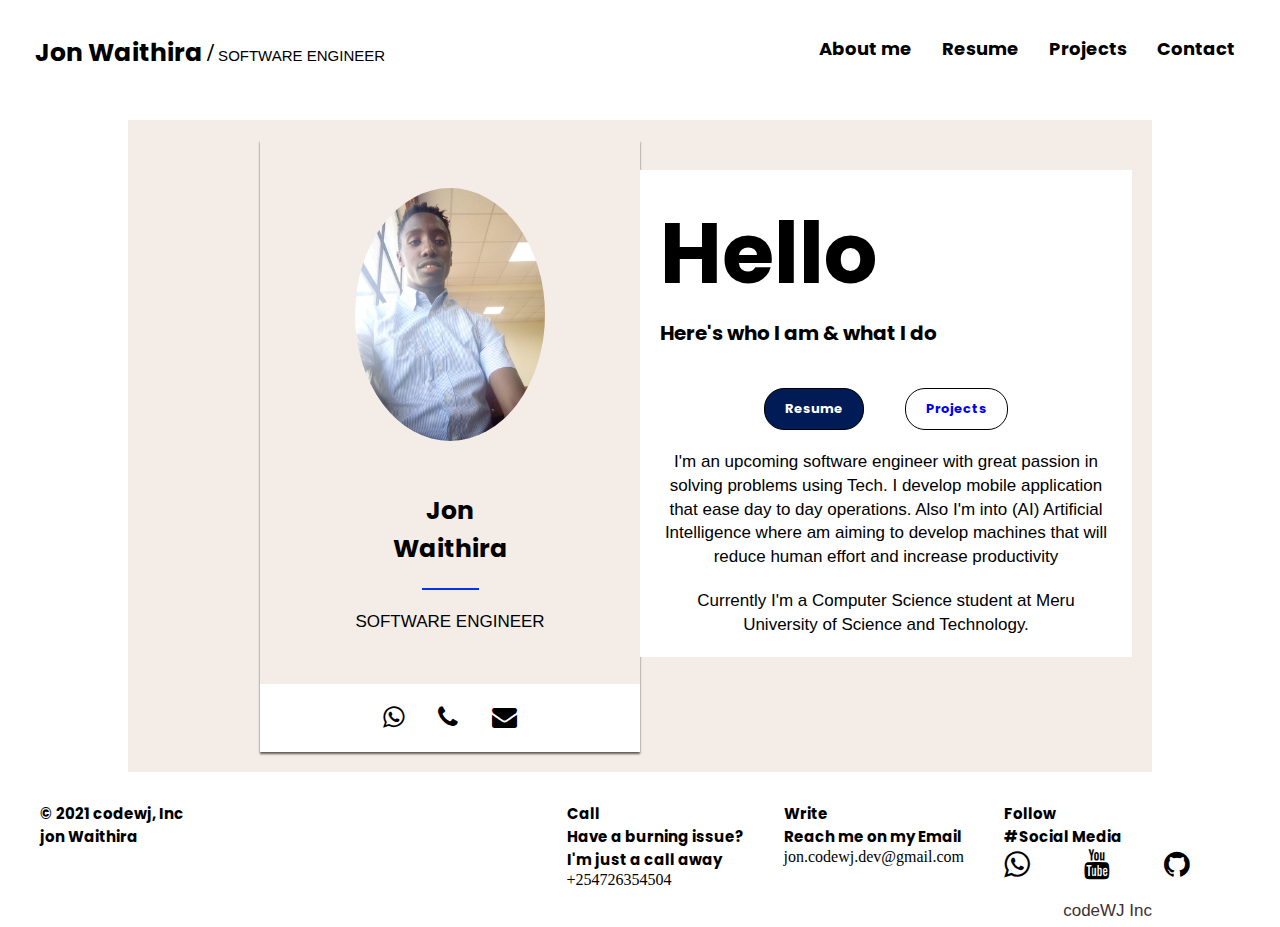
<file: index.html>
<!DOCTYPE html>
<html lang="en">

<head>
    <meta charset="UTF-8">
    <meta http-equiv="X-UA-Compatible" content="IE=edge">
    <meta name="viewport" content="width=device-width, initial-scale=1.0">
    <title>jon Waithira | Developer codeWJ </title>
    <base href="">
    <link rel="stylesheet" href="https://cdnjs.cloudflare.com/ajax/libs/font-awesome/4.7.0/css/font-awesome.min.css">
    <link rel="stylesheet" href="./myCss/style.css">
<link rel="shortcut icon" 
href="./media/dev.png" 
type="image/x-icon">   
</head>

<body>


    <nav>
        <div class="logop"><span class="logo">Jon&nbsp;Waithira</span> <span
                style="font-size: 25px; font-weight: 800;">/</span><span class="logoo">&nbsp;software&nbsp;engineer
            </span></div>
        <div class="openMenu">
            <div class="menu-1"></div>
            <div class="menu-2"></div>
            <div class="menu-3"></div>
        </div>
        <ul class="mainMenu">
            <li><a href="#">About me</a></li>
            <li><a href="">Resume</a></li>
            <li><a href="">Projects</a></li>
            <li><a href="">Contact</a></li>
            <div class="closeMenu"><i class="fa fa-times"></i></div>
        <span class="icon">
                    <a href="https://wa.link/w1kegl"><i class="fa fa-whatsapp"></i></a>
                    <a href="tel:+254726354504"><i class="fa fa-phone"></i></a>
                    <a href="mailto:jon.codewj.dev@gmail.com"><i class="fa fa-envelope"></i></a>
        </span>
        </ul>
    </nav>
<div class="hero">
    <div class="col-12 main">
<div class="col-6">
            <div class="box">
                <div class="inner-box">
                    <div class="img">
                        <img src="./media/profilepic.jpg" alt="">
                    </div>
                    <div class="desc">
                        <h1>Jon<br>Waithira</h1>
                        <p>software&nbsp;engineer</p>
                    </div>
                    <div class="iconz">
                        <span class="iconme">
                            <a href="https://wa.link/w1kegl"><i class="fa fa-whatsapp"></i></a>
                            <a href="tel:+254726354504"><i class="fa fa-phone"></i></a>
                            <a href="mailto:jon.codewj.dev@gmail.com"><i class="fa fa-envelope"></i></a>
                        </span>
                    </div>
                </div>
            </div>
</div>
   


<div class="col-6">
    <div class="boxme">
<div class="inner">
    <h1>Hello</h1>
<p class="pr">Here's who I am & what I do

</p>   
<div id="btn"  class="btn">
        <a href="#" class="r button">Resume</a>

 
        <a href="#" class="p1 button">Projects</a>

</div>
<div class="description">
            <div class="description1">
                <p>I'm an upcoming software engineer with great passion in solving problems using Tech. I develop mobile application that
                ease day to day operations. Also I'm into (AI) Artificial Intelligence where am aiming to develop machines that will
                reduce human effort and increase productivity</p>
            </div>

            
            <div class="description2">
                <p>Currently I'm a Computer Science student at Meru University of Science and Technology.
</p>
            </div>
</div>
</div>
    </div>
</div>
</div>

</div>
<footer class="footer">
    <div class="footer-1">
  <p>© 2021 codewj, Inc </p>
  <p>jon Waithira</p>
    </div>

<div class="footer-right">
        <div class="footer-social">
        

                    <span>
                        <p>Call</p>
                        <p>Have a burning issue?<br> I'm just a call away</p>
                        <a href="tel:+254726354504">+254726354504</a>
                    </span>
        </div>
        <div class="footer-social">
        
            <span>
                <p>Write</p>
                <p>Reach me on my Email</p>
                <a href="mailto:jon.codewj.dev@gmail.com">jon.codewj.dev@gmail.com</a>
            </span>
        
        </div>
        <div class="footer-social">
            <span>
                <p>Follow</p>
                <p>#Social Media </p>
                <a href="https://wa.link/w1kegl"  class="ico" ><i class="fa fa-whatsapp"></i></a>
                <a href="tel:+254726354504" class="ico"><i class="fa fa-youtube"></i></a>
                <a href="https://github.com/gachathajon" class="ico"><i class="fa fa-github"></i></a>
            </span>
        
        </div>
</div>

</footer>
<div class="footer-bottom">
    <p class="inc">codeWJ Inc</p>
</div>
    <script src="./myJs/main.js">
    </script>
</body>
</html>
</file>
<file: myCss/style.css>
@import url('https://fonts.googleapis.com/css2?family=Poppins:wght@600&display=swap');

*{
    box-sizing: border-box;
    margin: 0;
    padding: 0;
}

nav{
    display: flex;
    padding: 20px 0;
    width: 100%;
    position: fixed;
    background-color: rgb(255, 255, 255);
    justify-content: space-between;
}
nav .mainMenu{
    display: flex;
    font:  normal bold 15px poppins-semibold,poppins,sans-serif;
    margin-right: 30px;
    list-style-type: none;
}
nav .mainMenu li a{
    display: inline-block;
    padding: 15px ;
    color: #000;
    text-decoration: none;
    font-size: 18px;
}
nav .mainMenu li a::after{
content: ' ';
display: block;
width: 0;
height: 2px;
background: #000;
transition: width .3s;
}
nav .mainMenu li a:hover::after{
width: 100%;
}


.menu-1{width:15px;
height:3px;
background: #000;
}
.menu-2{
width:30px;
height:3px;
margin: 10px 0;
background: #000;
}
.menu-3{
width:15px;
float: right;
height:3px;
background: #000;
}
.openMenu{
    font-size: 2rem;
    display: none;
    cursor: pointer;
    margin: 20px;
}
nav .mainMenu .closeMenu{
    cursor: pointer;
    font-size: 30px;
    display: none;
}
.logop{
    padding-left: 20px;
    margin: 15px;
}
.logo{
display: inline-block;
font:  normal bold 25px/1.4em poppins-semibold,poppins,sans-serif;;
}
.logoo{
    text-transform: uppercase;
        font:normal normal normal 15px/1.4em avenir-lt-w01_35-light1475496,sans-serif;
}
.icon{
    display: none;
}
.icon .fa-whatsapp{
    color: green;
}
.icon .fa-envelope{

  color: rgb(139, 122, 122);
}

.hero{
    width:80%;
     margin:  0 auto;
    background:rgb(255, 255, 255);
    display: flex;   
    padding-top: 120px;
   flex-wrap: wrap;

   text-align: center;

}
.main{
    background:rgb(244,236,230);
    display: flex;
    flex-wrap: wrap;
    padding: 20px ;
}

.inner-box
{ 
    background:rgb(244,236,230);
    box-shadow: 0px 2px 2px 0px rgba(0, 0, 0, 0.62);
    max-width: 380px;
    float: right;
}

.img{
    width: 50%;
    margin: 0 auto;
}
img{
    width: 100%;
     margin: 25% 0;
    border-radius: 50%;
}
.desc h1{
    font:normal bold 25px poppins-semibold,poppins,sans-serif;
}
.desc p{
        font:normal normal normal 17px/1.4em avenir-lt-w01_35-light1475496,sans-serif;
}
.desc h1::after{
    content:' ';
    display: block;
    width:15%;
    background: rgb(9, 50, 235);
    height:2px;
    margin: 0 auto;
    margin-top: 20px;
    margin-bottom: 20px;

}
.description
{
    font:normal normal normal 17px/1.4em avenir-lt-w01_35-light1475496,sans-serif;

}
.desc p{
    text-transform: uppercase;
    margin-bottom: 50px;
}
.iconz{
    background: rgb(255, 255, 255);
    padding: 20px;
}
.iconme a{
 padding: 15px;
 color: #000;
 font-size: 25px;
}
.iconme a .fa-whatsapp:hover
{
color: rgb(9, 138, 63);
}
.iconme a .fa-phone:hover
{
color: rgb(9, 13, 247);
}
.iconme a .fa-envelope:hover
{
color: rgb(129, 138, 9);
}

.boxme{
    margin: 30px 0px;
    width:100%;
    text-align: left;
}
.boxme .inner
{
    background: #fff;
        padding: 20px;

}
.boxme .inner h1{
 font:normal bold 85px poppins-semibold,poppins,sans-serif;

}
.boxme .inner .pr{
    padding-bottom: 20px;
 font:normal bold 20px poppins-semibold,poppins,sans-serif;

}
#btn{
    padding: 15px ;
    width: 100%;
    display: flex;
    justify-content:center;
    flex-wrap: wrap;
    padding:20px;

}
#btn .button{
    padding: 10px 20px;
    
   outline: none;
    border:1px solid #000;
    border-radius: 20px;

}
a.button {
    text-decoration: none;
     font:normal bold 13px poppins-semibold,poppins,sans-serif;
}
.p1{
    background:#fff;
    margin-left: 10%;
}
.p1:hover{
        background: rgb(0, 27, 85);
            color:#fff;

}

.r{
    background: rgb(0, 27, 85);
    color: #fff;
}
.r:hover{
    background: #fff;
    color:rgb(0, 27, 85) ;
}
.description
{
    text-align: center;
}
.description2{
    margin-top: 20px;
}
@media(max-width:500px){
[class*="col-"]
{
   width: 100%;
}
.main{
    background: rgb(255, 255, 255);
}
.hero{
    background: rgb(255, 255, 255);
    width:100%;
    margin: 0 auto;
    display: flex;   
   flex-wrap: wrap;
   text-align: center;
}
.box{
    background: rgb(255, 255, 255);
    padding: 10% 0;
    max-width: 400px;

}
.inner-box{
    background:rgb(255, 255, 255);
    width:90%;
    float: none;
    margin: 0 auto;
}
.img{
    width:60%;
    margin: 0 auto;

}
img{
     text-align: center;
     margin: 20% 0;
     border-radius:50%;
    width: 100%; 
}
.boxme{
text-align: center;

}
.boxme .inner{
background: rgb(160, 144, 144);

}
.footer-bottom {
margin-top: 30px;
width: 100%;
}
.boxme .inner h1{
 font:normal bold 39px poppins-semibold,poppins,sans-serif;

}
.description
{
    margin-top: 30px;
    font:normal normal normal 17px/1.4em avenir-lt-w01_35-light1475496,sans-serif;
    padding: 20px;

}
.footer{
        flex-flow: column wrap ;
        flex-direction: column-reverse;
        background:rgb(244,236,230);


}
.footer-right{
display: flex;
flex-wrap: wrap;
flex-direction: column;
text-align: left;

}

.footer-social
{
margin-top: 20px;
}
}

@media(min-width:500px)
{

    .col-1{width: 8.33%;}
    .col-2{width: 16.66%;}
    .col-3{width: 25%;}
    .col-4{width: 33.33%;}
    .col-5{width: 41.66%;}
    .col-6{width: 50%;}
    .col-7{width: 58.33%;}
    .col-8{width: 66.66%;}
    .col-9{width: 75%;}
    .col-10{width: 83.33%;}
    .col-11{width: 91.66%;}
    .col-12{width: 100%;}

}
@media(max-width:885px)
{
    nav .mainMenu{
        height: 80vh;
        top: 0;
        right: 0;
        left: 0;
        z-index: 10;
        position: fixed;
        background: rgb(255, 255, 255);
        flex-direction: column;
        justify-content: center;
        align-items: center;
        width: 100%;
        display: none;

    }
    nav .mainMenu .closeMenu{
        display: block;
        position: absolute;
        top: 20px;
        color: #000;
        right: 20px;
    }
    .openMenu{
        display: block;

    }
    .icon {
    display: inline-block;
    bottom: 60px;
    position: absolute;
    }

    .icon a{

    padding: 25px;
    font-size: 30px;
    }
    

}
footer{
    display: flex;
    flex-flow: row wrap ;
    width: 100%;
    justify-content:space-between;
    margin-top: 20px;
    padding: 10px;
    background: rgb(255, 255, 255);
}

footer p{
        font:normal bold 15px poppins-semibold,poppins,sans-serif;

}
.footer-social a{
        font:normal light1 12px poppins-semibold,poppins,sans-serif;
        text-decoration: none;
        color: #000;
}




.footer-right
{
    display: flex;
    margin: 0 10px;

}
.footer-right p{
    text-align: left;
}
.footer-social
{
    padding: 0 20px;
}
.footer-social a.ico
{
    padding: 0 50px 0 0;
    font-size: 30px;
}
.footer-bottom{
    display: inline-block;
    width: 90%;
    margin: 0 auto;
}
.footer-1{
    margin-left: 30px;
}
.footer-bottom p
{

    color: rgb(61, 49, 49);
    font:normal normal normal 17px/1.4em avenir-lt-w01_35-light1475496,sans-serif;
}
.footer-bottom a
{
        text-decoration: none;
        color:  rgb(7, 100, 69) ;
}
.by
{
    text-align: center;
    
}
.inc{
    float: right;
    color: aquamarine;
}
</file>
